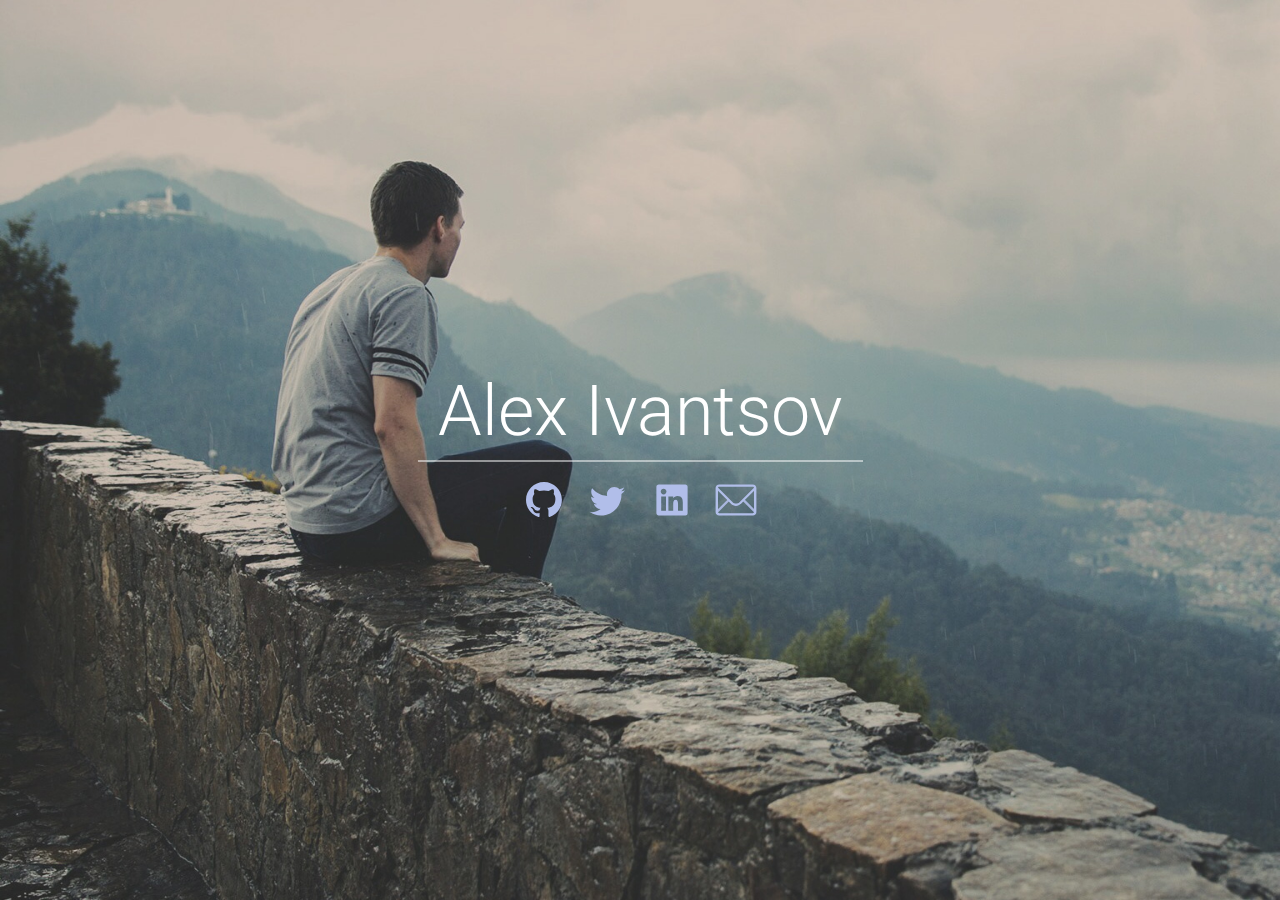
<file: index.html>
<!DOCTYPE html>
<html lang="en">
<head>
    <meta charset="UTF-8">
    <meta name="description" content="Personal website of Alex Ivantsov">
    <meta name="keywords" content="alexivantsov, ivantsov, javascript, nodejs, developer, frontend, web">
    <meta name="viewport" content="width=device-width, initial-scale=1, user-scalable=no">

    <title>Alex Ivantsov</title>

    <link rel="apple-touch-icon" sizes="180x180" href="assets/favicon/apple-touch-icon.png">
    <link rel="icon" type="image/png" href="assets/favicon/favicon-32x32.png" sizes="32x32">
    <link rel="icon" type="image/png" href="assets/favicon/favicon-16x16.png" sizes="16x16">
    <link rel="manifest" href="assets/favicon/manifest.json">
    <link rel="mask-icon" href="assets/favicon/safari-pinned-tab.svg" color="#5bbad5">
    <link rel="shortcut icon" href="assets/favicon/favicon.ico">
    <meta name="msapplication-config" content="assets/favicon/browserconfig.xml">
    <meta name="theme-color" content="#ffffff">

    <link rel="stylesheet" href="https://fonts.googleapis.com/css?family=Roboto">
    <link rel="stylesheet" href="assets/styles.css">
</head>
<body>
<div class="header-container">
    <h1 class="title">Alex Ivantsov</h1>
</div>

<div class="icons">
    <!--github-->
    <a href="https://github.com/ivantsov" class="link">
        <svg xmlns="http://www.w3.org/2000/svg" viewBox="0 0 50 50" class="icon">
            <path fill-rule="evenodd" clip-rule="evenodd" d="M25 10c-8.3 0-15 6.7-15 15 0 6.6 4.3 12.2 10.3 14.2.8.1 1-.3 1-.7v-2.6c-4.2.9-5.1-2-5.1-2-.7-1.7-1.7-2.2-1.7-2.2-1.4-.9.1-.9.1-.9 1.5.1 2.3 1.5 2.3 1.5 1.3 2.3 3.5 1.6 4.4 1.2.1-1 .5-1.6 1-2-3.3-.4-6.8-1.7-6.8-7.4 0-1.6.6-3 1.5-4-.2-.4-.7-1.9.1-4 0 0 1.3-.4 4.1 1.5 1.2-.3 2.5-.5 3.8-.5 1.3 0 2.6.2 3.8.5 2.9-1.9 4.1-1.5 4.1-1.5.8 2.1.3 3.6.1 4 1 1 1.5 2.4 1.5 4 0 5.8-3.5 7-6.8 7.4.5.5 1 1.4 1 2.8v4.1c0 .4.3.9 1 .7 6-2 10.2-7.6 10.2-14.2C40 16.7 33.3 10 25 10z"/>
        </svg>
    </a>

    <!--twitter-->
    <a href="https://twitter.com/alex_ivantsov" class="link">
        <svg xmlns="http://www.w3.org/2000/svg" viewBox="0 0 50 50" class="icon">
            <path d="M39.2 16.8c-1.1.5-2.2.8-3.5 1 1.2-.8 2.2-1.9 2.7-3.3-1.2.7-2.5 1.2-3.8 1.5-1.1-1.2-2.7-1.9-4.4-1.9-3.3 0-6.1 2.7-6.1 6.1 0 .5.1.9.2 1.4-5-.2-9.5-2.7-12.5-6.3-.5.7-.8 1.7-.8 2.8 0 2.1 1.1 4 2.7 5-1 0-1.9-.3-2.7-.8v.1c0 2.9 2.1 5.4 4.9 5.9-.5.1-1 .2-1.6.2-.4 0-.8 0-1.1-.1.8 2.4 3 4.2 5.7 4.2-2.1 1.6-4.7 2.6-7.5 2.6-.5 0-1 0-1.4-.1 2.4 1.9 5.6 2.9 9 2.9 11.1 0 17.2-9.2 17.2-17.2V20c1.2-.9 2.2-1.9 3-3.2z"/>
        </svg>
    </a>

    <!--linkedin-->
    <a href="https://www.linkedin.com/in/alexivantsov" class="link">
        <svg xmlns="http://www.w3.org/2000/svg" viewBox="0 0 50 50" class="icon">
            <path d="M36.1 12H13.9c-1.1 0-1.9.8-1.9 1.9v22.2c0 1 .9 1.9 1.9 1.9h22.2c1.1 0 1.9-.8 1.9-1.9V13.9c0-1.1-.9-1.9-1.9-1.9zM20 34h-4V22h4v12zm-2-13.6c-1.3 0-2.4-1.1-2.4-2.4 0-1.3 1.1-2.4 2.4-2.4 1.3 0 2.4 1.1 2.4 2.4 0 1.3-1.1 2.4-2.4 2.4zM34 34h-4v-6c0-1.6-.4-3.2-2-3.2s-2 1.6-2 3.2v6h-4V22h4v1.4h.2c.5-1 1.8-1.8 3.3-1.8 3.7 0 4.5 2.4 4.5 5.4v7z"/>
        </svg>
    </a>

    <!--envelop-->
    <a href="mailto:alex@ivantsov.me" class="link">
        <svg xmlns="http://www.w3.org/2000/svg" viewBox="0 0 50 50" class="icon">
            <path opacity=".9" d="M31.796 24.244l9.97 9.97-1.415 1.414-9.97-9.97z"/>
            <path opacity=".9" d="M18.278 24.287l1.414 1.414-9.9 9.9-1.414-1.41z"/>
            <path d="M25 29.9c-1.5 0-3.1-.6-4.2-1.8L8.3 15.7l1.4-1.4 12.5 12.5c1.6 1.6 4.1 1.6 5.7 0l12.5-12.5 1.4 1.4-12.6 12.5c-1.1 1.1-2.7 1.7-4.2 1.7z"/>
            <path d="M39 38H11c-1.7 0-3-1.3-3-3V15c0-1.7 1.3-3 3-3h28c1.7 0 3 1.3 3 3v20c0 1.7-1.3 3-3 3zM11 14c-.6 0-1 .4-1 1v20c0 .6.4 1 1 1h28c.6 0 1-.4 1-1V15c0-.6-.4-1-1-1H11z"/>
        </svg>
    </a>
</div>
<script>
    const classNames = ['blue', 'purple', 'red', 'yellow', 'green', 'emerald'];
    const maxIndex = classNames.length;
    let curIndex = 0;

    // update color every 5 sec
    setInterval(() => document.body.className = classNames[curIndex++ % maxIndex], 5 * 1000);
</script>
</body>
</html>
</file>
<file: assets/styles.css>
html,
body {
    height: 100%;
}

html {
    -webkit-font-smoothing: subpixel-antialiased;
}

body,
h1 {
    margin: 0;
    padding: 0;
}

body {
    font-family: 'Roboto', sans-serif;
    background: url('bg.jpg') no-repeat;
    background-size: cover;
    display: flex;
    flex-direction: column;
    justify-content: center;
    padding: 0 12px;
}

body.blue .icon {
    fill: #2980b9;
}

body.purple .icon {
    fill: #8e44ad;
}

body.red .icon {
    fill: #f66;
}

body.green .icon {
    fill: #2ecc71;
}

body.emerald .icon {
    fill: #29bb9c;
}

body.yellow .icon {
    fill: #f39c12;
}

.title,
.icons {
    text-align: center;
}

.header-container {
    margin: 0 auto 8px;
    padding: 0 20px 8px;
    border-bottom: 2px solid rgba(255, 255, 255, 0.5);
}

.title {
    font-size: 70px;
    font-weight: 300;
    color: white;
}

@media (max-width: 480px) {
    .title {
        font-size: 58px;
    }
}

@media (max-width: 410px) {
    .title {
        font-size: 42px;
    }
}

.link {
    display: inline-block;
}

.link:hover .icon {
    transform: scale(1.2);
}

.icon {
    width: 60px;
    height: 60px;
    fill: #b1bee9;
    vertical-align: middle;
    transition: fill 2s cubic-bezier(0.445, 0.05, 0.55, 0.95), transform 0.2s ease;
}
</file>
